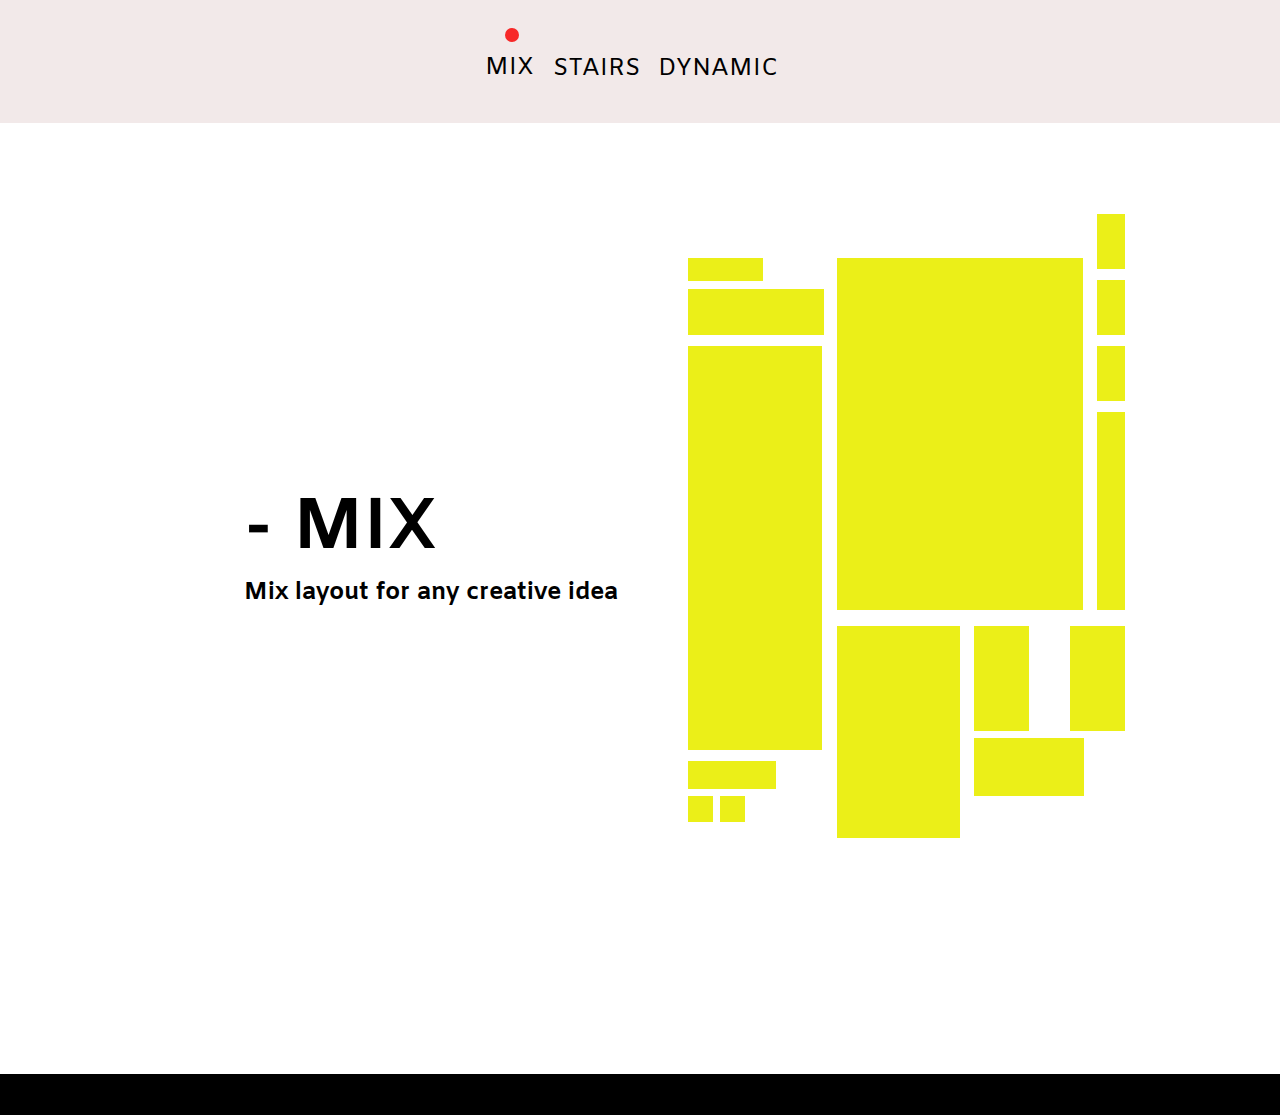
<file: index.html>
<!DOCTYPE html>
<html>

<head>
    <link rel="preconnect" href="https://fonts.googleapis.com/%22%3E">
    <link rel="preconnect" href="https://fonts.gstatic.com/" crossorigin>
    <link href="https://fonts.googleapis.com/css2?family=Amiko&display=swap" rel="stylesheet">
    <link rel="stylesheet" href="css/style.css">

</head>

<body>
    <header id="header1">
        <nav>
            <ul>
                <li>
                    <a href="#" alt="MIX">
                        <span class="RedQ"></span>
                        MIX
                    </a>
                </li>
                <li>
                    <a href="layout2.html" alt="STAIRS">
                        STAIRS
                    </a>
                </li>
                <li>
                    <a href="layout3.html" alt="DYNAMIC">
                        DYNAMIC
                    </a>
                </li>
            </ul>
        </nav>
    </header>
    <main>
        <div id="BigBox">
            <section id="Req1"></section>
            <section id="Req2"></section>
            <section id="Req3"></section>
            <section id="Req4"></section>
            <section id="Req5"></section>
            <section id="Req6"></section>
            <section id="Req7"></section>
            <section id="Req8"></section>
            <section id="Req9"></section>
            <section id="Req10"></section>
            <section id="Req11"></section>
            <section id="Req12"></section>
            <section id="Req13"></section>
            <section id="Req14"></section>
            <section id="Req15"></section>
        </div>
        <h1>- MIX</h1>
        <span>Mix layout for any creative idea</span>
    </main>
    <footer>
    </footer>
</body>

</html>
</file>
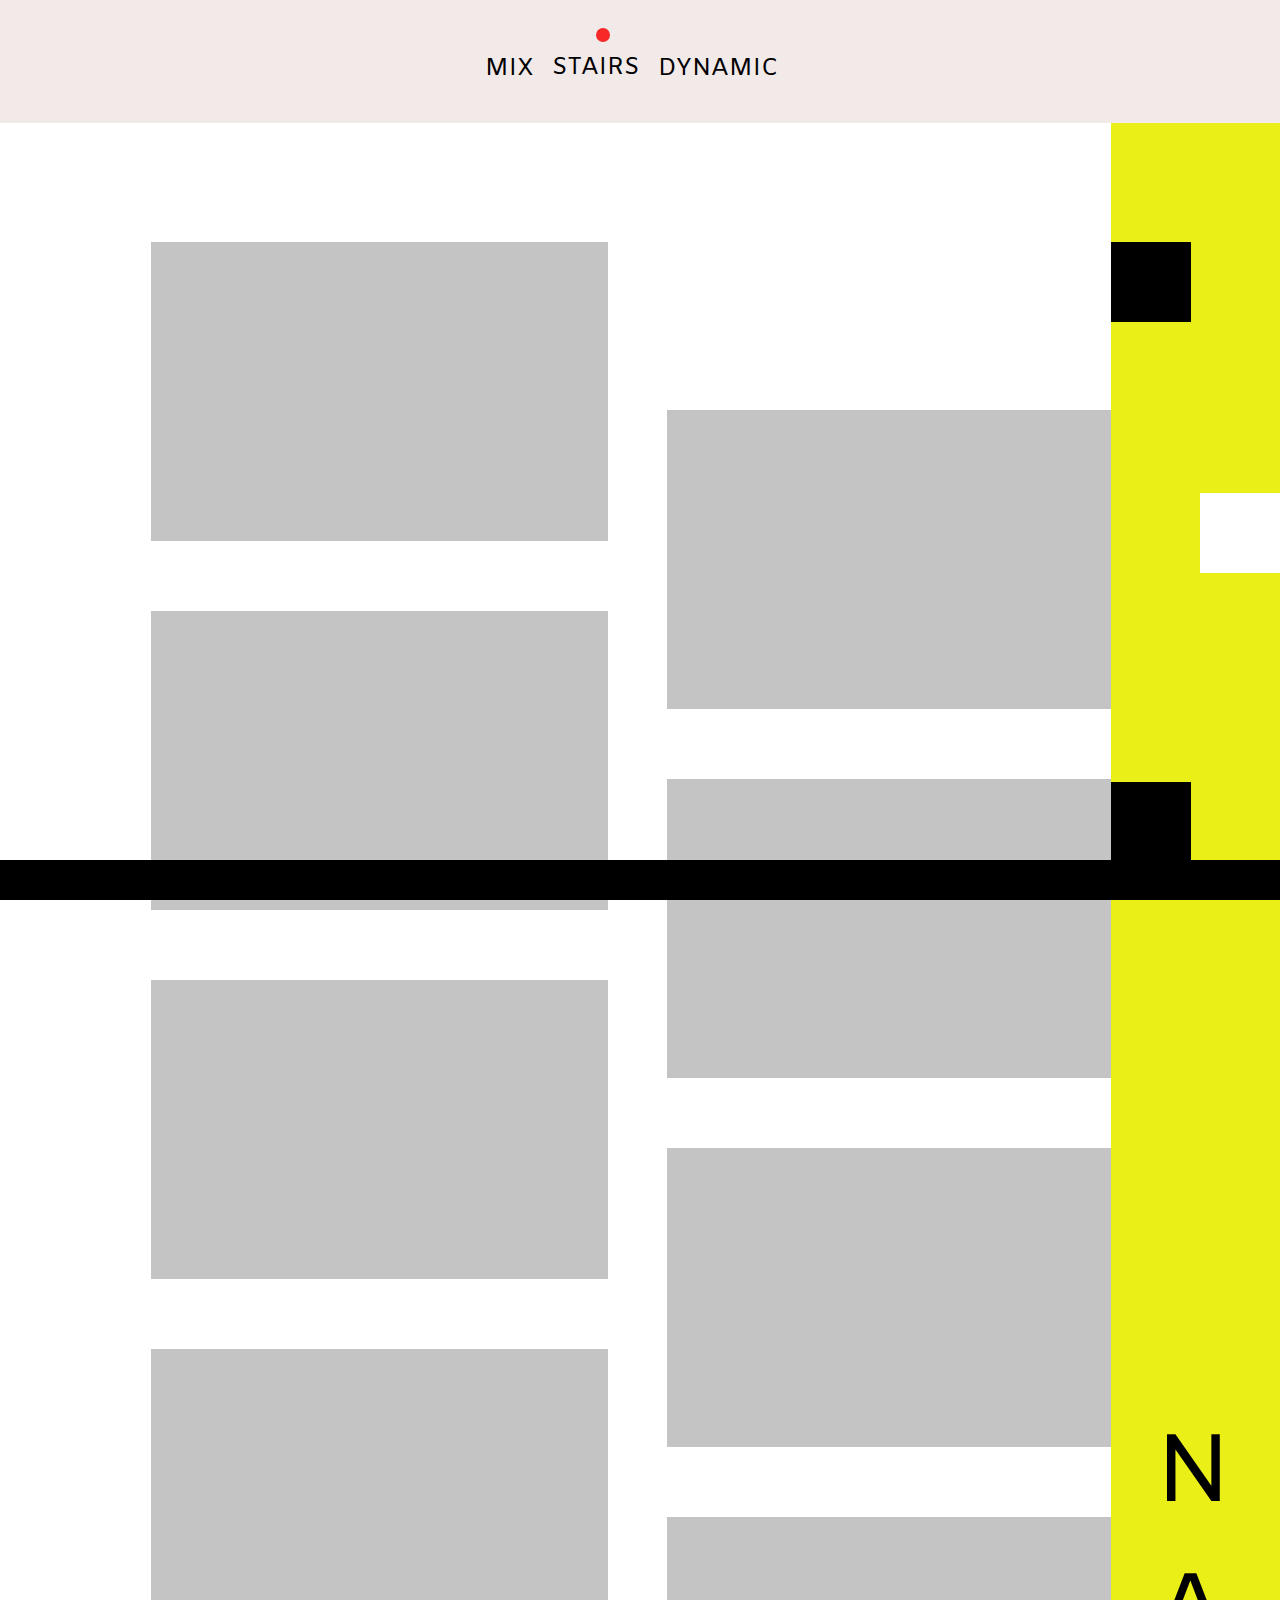
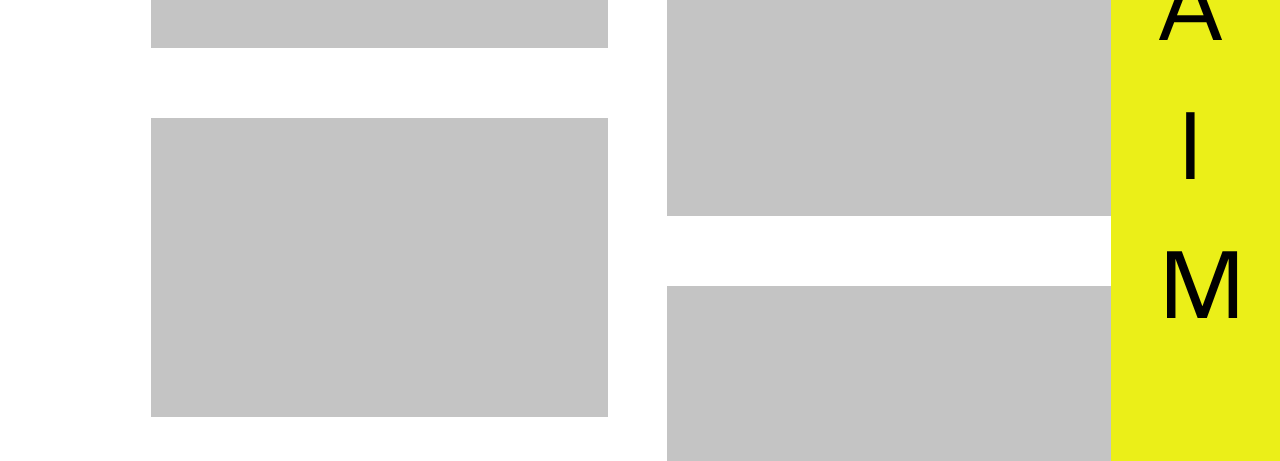
<file: layout2.html>
<!DOCTYPE html>
<html>

<head>
    <link rel="preconnect" href="https://fonts.googleapis.com/%22%3E">
    <link rel="preconnect" href="https://fonts.gstatic.com/" crossorigin>
    <link href="https://fonts.googleapis.com/css2?family=Amiko&display=swap" rel="stylesheet">
    <link rel="stylesheet" href="css/style.css">

</head>

<body>
    <header id="header2">
        <nav>
            <ul>
                <li>
                    <a href="index.html" alt="MIX">MIX</a>
                </li>
                <li>
                    <a href="layout2.html" alt="STAIRS">
                        <span class="RedQ2"></span>
                        STAIRS</a>
                </li>
                <li>
                    <a href="layout3.html" alt="DYNAMIC">DYNAMIC</a>
                </li>
            </ul>
        </nav>
    </header>
    <main id="main2">
        <div id="BigBox2">
            <section id="Box1"></section>
            <section id="Box2"></section>
            <section id="Box3"></section>
            <section id="Box4"></section>
            <section id="Box5"></section>
        </div>
        <div id="BigBox3">
            <section id="Box6"></section>
            <section id="Box7"></section>
            <section id="Box8"></section>
            <section id="Box9"></section>
            <section id="Box10"></section>
        </div>
        <div id="yellowbox">
            <section id="ybox1"></section>
            <section id="ybox2"></section>
            <section id="ybox3"></section>
            <ul>
                <li>
                    <a href="https://en.wikipedia.org/wiki/Naruto" alt="MIX">N</a>

                </li>
                <li>
                    <a href="https://en.wikipedia.org/wiki/Arma_3" alt="MIX">A</a>

                </li>
                <li>
                    <a href="https://en.wikipedia.org/wiki/IPhone" alt="MIX">I</a>

                </li>
                <li>
                    <a href="https://en.wikipedia.org/wiki/File:Mangekyou_Sharingan_Sasuke_(Eternal).svg"
                        alt="MIX">M</a>
                </li>
            </ul>
        </div>
    </main>
    <footer class="footer2">
    </footer>
</body>

</html>
</file>
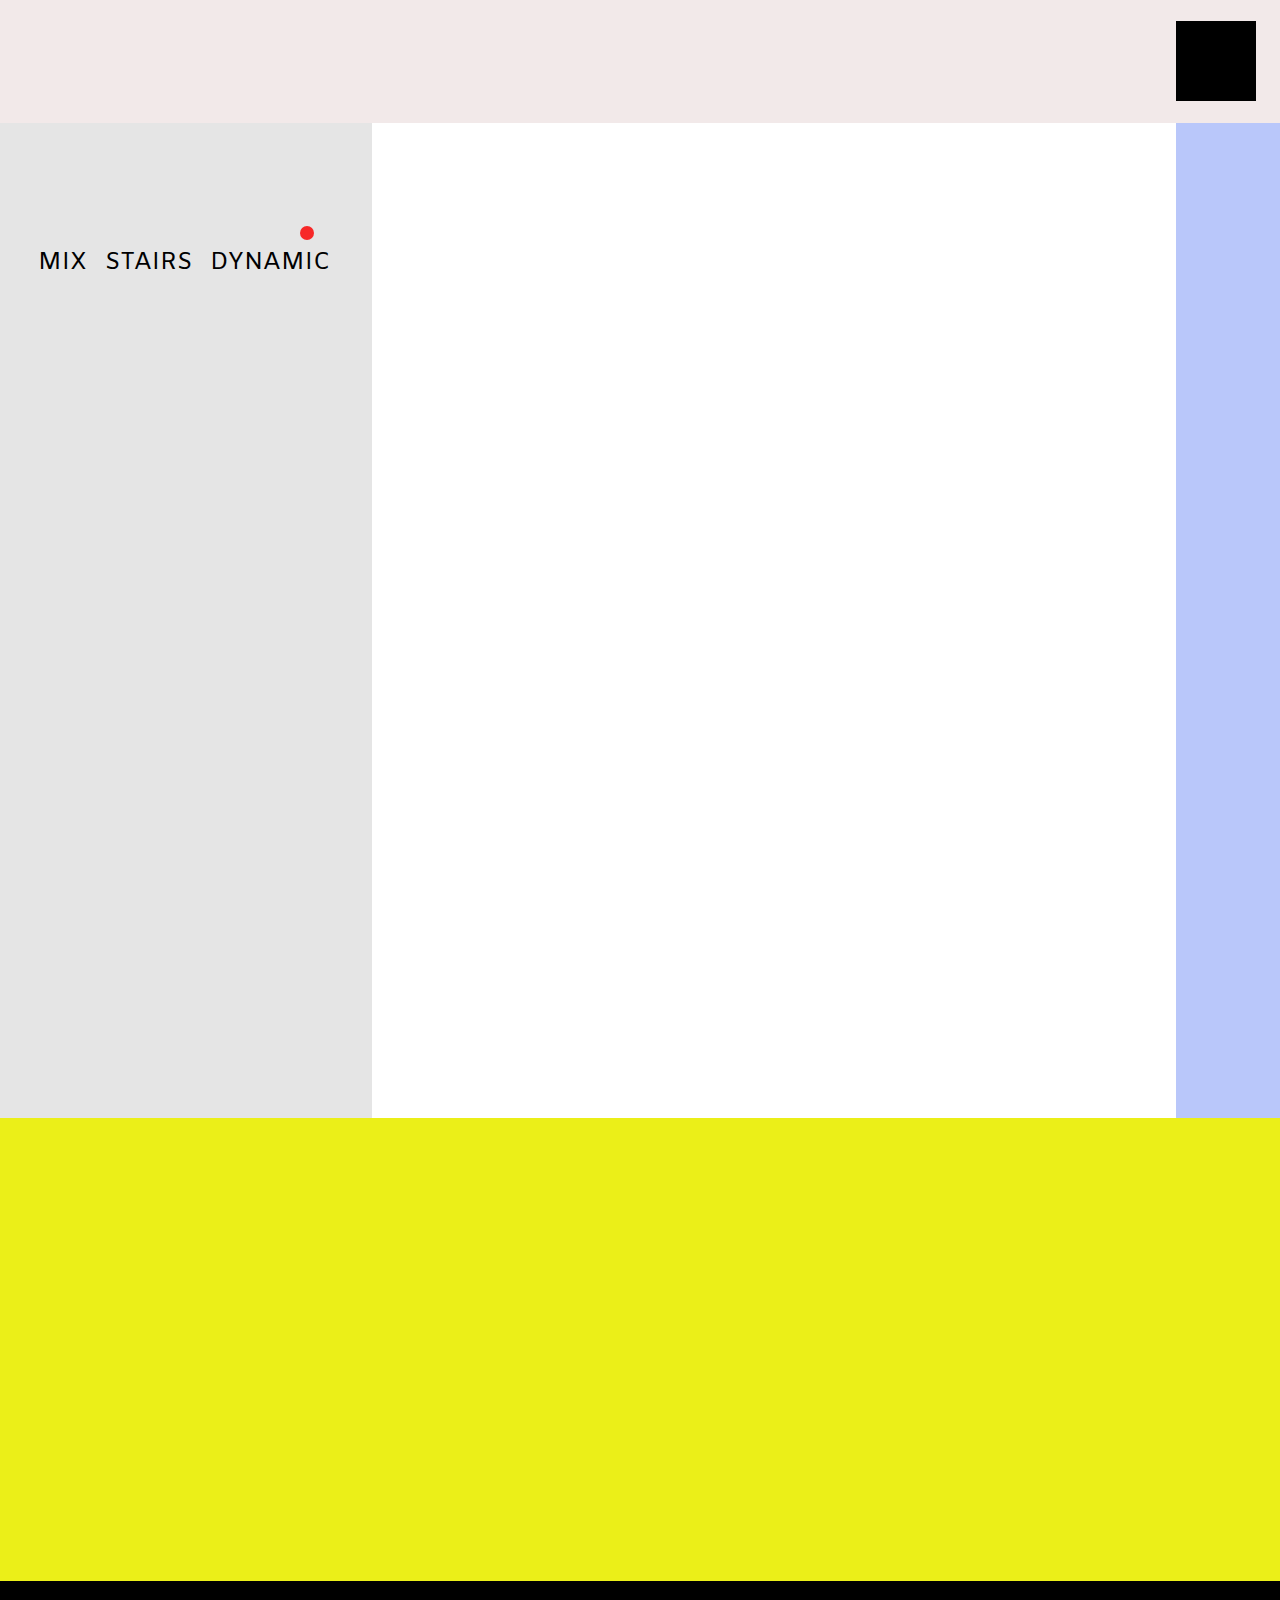
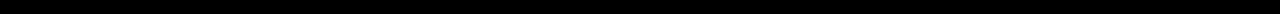
<file: layout3.html>
<!DOCTYPE html>
<html>

<head>
    <link rel="preconnect" href="https://fonts.googleapis.com/%22%3E">
    <link rel="preconnect" href="https://fonts.gstatic.com/" crossorigin>
    <link href="https://fonts.googleapis.com/css2?family=Amiko&display=swap" rel="stylesheet">
    <link rel="stylesheet" href="css/style.css">
    <meta name="viewport" content="width=device-width, initial-scale=1">
    
</head>

<body>
    <div id="container">
        <header id="header3">
        </header>
        <main id="main3">
            <section class="grayBox3">
                <nav>
                    <ul>
                        <li><a href="index.html">MIX</a></li>
                        <li><a href="layout2.html">STAIRS</a></li>
                        <li><a href="layout3.html"><span class="RedQ3"></span>
                            DYNAMIC  
                        </a></li>
                    </ul>
                </nav>  
            </section>
            </section>
            <section id="BlackBox"></section>
            <section id="Game"></section>
            <section class="BlueBox"></section>
            <section class="Layout3Yellowbox"></section>
            <footer id="footer3">
            </footer>
        </main>
    </div>
    <script src="js/JavaScript.js"></script>
</body>

</html>
</file>
<file: css/style.css>
* {
  margin: 0;
  padding: 0;

}

header,
main,
footer,
nav,
aside,
section {
  display: block;
}

main {
  height: 860px;
}
#header1 {
  width: 100%;
  height: 123px;
  background-color: #F2E9E9;
}


.container.zoomed {
  transform: scale(1.5);
}

#header1 ul li:nth-child(2) a:hover,
#header1 ul li:nth-child(3) a:hover {
  color: red;
}
#header1 ul li:nth-child(2) ,
#header1 ul li:nth-child(3) {
  margin-top: 52px;
}


.RedQ {
  margin-top: 27px;
  margin-left: 40%;
  display: inline-block;
  width: 14px;
  height: 14px;
  border-radius: 50px;
  margin-right: -20px;
  background-color: #F72828;

}

.RedQ2 {
  margin-top: 27px;
  margin-left: 50%;
  display: inline-block;
  width: 14px;
  height: 14px;
  border-radius: 50px;
  background-color: #F72828;
  margin-right: -20px;

}

header ul {
  display: flex;
  flex-direction: row;
  justify-content: center;
  align-items: center;
}

li {
  height: 33px;
  font-family: 'Amiko';
  font-style: normal;
  font-weight: 400;
  font-size: 24px;
  line-height: 32px;
  margin-right: 18px;
  display: flex;
  align-items: center;
}

a {
  text-decoration: none;
  color: black;
}

footer {
  width: 100%;
  height: 41px;
  background: #000000;
}

h1 {
  margin-top: 267px;
  margin-left: 244px;
  font-family: 'Amiko';
  font-style: normal;
  font-weight: 700;
  font-size: 72px;
  line-height: 96px;
  color: #000000;

}

span {
  margin-top: 20px;
  margin-left: 244px;
  font-family: 'Amiko';
  font-style: normal;
  font-weight: 700;
  font-size: 24px;
  line-height: 32px;
  color: #000000;
}

#BigBox {
  display: flex;
  position: relative;
  margin-left: 688px;
  margin-top: 91px;
}

#BigBox>#Req1 {
  position: absolute;
  height: 23px;
  width: 75px;
  top: 44px;
  background-color: #EBEF18;
}

#BigBox>#Req2 {
  position: absolute;
  height: 46px;
  width: 136px;
  top: 75px;
  background-color: #EBEF18;
}

#BigBox>#Req3 {
  position: absolute;
  height: 404px;
  width: 134px;
  top: 132px;
  background-color: #EBEF18;
}

#BigBox>#Req4 {
  position: absolute;
  width: 88px;
  height: 28px;
  top: 547px;
  background-color: #EBEF18;
}

#BigBox>#Req5 {
  position: absolute;
  width: 25px;
  height: 26px;
  top: 582px;
  background-color: #EBEF18;
}

#BigBox>#Req6 {
  position: absolute;
  width: 25px;
  height: 26px;
  top: 582px;
  left: 32px;
  background-color: #EBEF18;
}

#BigBox>#Req7 {
  position: absolute;
  height: 352px;
  width: 246px;
  left: 149px;
  top: 44px;
  background-color: #EBEF18;

}

#BigBox>#Req8 {
  position: absolute;
  height: 212px;
  width: 123px;
  left: 149px;
  top: 412px;
  border-radius: 0px;
  background-color: #EBEF18;

}

#BigBox>#Req9 {
  position: absolute;
  height: 105px;
  width: 55px;
  left: 286px;
  top: 412px;
  border-radius: 0px;
  background-color: #EBEF18;

}

#BigBox>#Req10 {
  position: absolute;
  height: 58px;
  width: 110px;
  left: 286px;
  top: 524px;
  border-radius: 0px;
  background-color: #EBEF18;


}

#BigBox>#Req11 {
  position: absolute;
  height: 55px;
  width: 28px;
  left: 409px;
  border-radius: 0px;
  background-color: #EBEF18;

}

#BigBox>#Req12 {
  position: absolute;
  height: 55px;
  width: 28px;
  left: 409px;
  top: 66px;
  border-radius: 0px;
  background-color: #EBEF18;

}

#BigBox>#Req13 {
  position: absolute;
  height: 55px;
  width: 28px;
  left: 409px;
  top: 132px;
  border-radius: 0px;
  background-color: #EBEF18;

}

#BigBox>#Req14 {
  position: absolute;
  height: 198px;
  width: 28px;
  left: 409px;
  top: 198px;
  border-radius: 0px;
  background-color: #EBEF18;

}

#BigBox>#Req15 {
  position: absolute;
  height: 105px;
  width: 55px;
  left: 382px;
  top: 412px;
  border-radius: 0px;
  background-color: #EBEF18;

}
@media(max-width:1000px)
{
  #header1 {
    width: 120%;
   
  }
  #BigBox {
    display: flex;
    position: relative;
    margin-left: 650px;
    margin-top: 91px;
  }
  footer {
    width: 120%;
    height: 41px;
    background: #000000;
  }
  .RedQ {
    display: inline-block;
    width: 14px;
    height: 14px;
    border-radius: 50px;
    background-color: #F72828;
  
  }





}

#header2 {
  width: 100%;
  height: 123px;
  background-color: #F2E9E9;
}
#header2 ul li:nth-child(1) ,
#header2 ul li:nth-child(3) {
  margin-top: 52px;
}
#header2 ul li:nth-child(1) a:hover,
#header2 ul li:nth-child(3) a:hover {
  color: red;
}

#BigBox2 {
  display: flex;
  justify-content: center;
  position: relative;
  margin-left: 151px;
  margin-top: 119px;
}

#BigBox2>#Box1 {
  position: absolute;
  height: 299px;
  width: 457px;
  left: 0px;
  top: 0px;
  border-radius: 0px;

  background-color: #C4C4C4;
}

#BigBox2>#Box2 {
  position: absolute;
  height: 299px;
  width: 457px;
  left: 0px;
  top: 369px;
  border-radius: 0px;
  background-color: #C4C4C4;
}

#BigBox2>#Box3 {
  position: absolute;
  height: 299px;
  width: 457px;
  left: 0px;
  top: 738px;
  border-radius: 0px;
  background-color: #C4C4C4;
}

#BigBox2>#Box4 {
  position: absolute;
  height: 299px;
  width: 457px;
  left: 0px;
  top: 1107px;
  border-radius: 0px;
  background-color: #C4C4C4;
}

#BigBox2>#Box5 {
  position: absolute;
  height: 299px;
  width: 457px;
  left: 0px;
  top: 1476px;
  border-radius: 0px;

  background-color: #C4C4C4;
}

#BigBox3 {
  display: flex;
  justify-content: center;
  position: relative;
  margin-left: 155px;

}

#BigBox3>#Box6 {
  position: absolute;
  height: 299px;
  width: 457px;
  left: 512px;
  top: 168px;
  background-color: #C4C4C4;
}

#BigBox3>#Box7 {
  position: absolute;
  height: 299px;
  width: 457px;
  left: 512px;
  top: 537px;
  border-radius: 0px;

  background-color: #C4C4C4;
}

#BigBox3>#Box8 {
  position: absolute;
  height: 299px;
  width: 457px;
  left: 512px;
  top: 906px;
  border-radius: 0px;

  background-color: #C4C4C4;
}

#BigBox3>#Box9 {
  position: absolute;
  height: 299px;
  width: 457px;
  left: 512px;
  top: 1275px;
  border-radius: 0px;

  background-color: #C4C4C4;
}

#BigBox3>#Box10 {
  position: absolute;
  height: 175px;
  width: 457px;
  left: 512px;
  top: 1644px;
  border-radius: 0px;

  background-color: #C4C4C4;
}


#main2 {
  height: 1819px;
}

#yellowbox {
  position: absolute;
  width: 169px;
  height: 1938px;
  right: 0;
  top: 123px;
  background-color: #EBEF18;

}

#yellowbox #ybox1 {
  position: absolute;
  height: 80px;
  width: 80px;
  left: 0;
  top: 119px;
  background-color: #000000;
}

#yellowbox #ybox2 {
  position: absolute;
  height: 80px;
  width: 80px;
  right: 0;
  top: 370px;
  border-radius: 0px;
  background-color: #FFFFFF;
}

#yellowbox #ybox3 {
  position: absolute;
  height: 80px;
  width: 80px;
  left: 0px;
  top: 659px;
  border-radius: 0px;
  background-color: #000000;
}

#yellowbox ul {

  position: absolute;
  height: 641px;
  width: 81px;
  left: 44px;
  top: 1240px;
  list-style-type: none;

}

#yellowbox li {
  margin-bottom: 10px;
  text-align: center;
  font-family: 'Amiko';
  font-style: normal;
  font-weight: 400;
  font-size: 96px;
  line-height: 128px;
  text-align: center;
  padding-top: 96px;

}

#yellowbox li:nth-child(3) {
  margin-left: 20px;
}


body {
  margin: 0;
  padding: 0;
}


.footer2 {
  position: fixed;
  height: 40px;
  width: 100%;
  bottom: 0;
}

@media(max-width:1000px)
{
  #header2 {
    width: 120%;
    height: 123px;
    background-color: #F2E9E9;
  }
  #yellowbox {
    position: absolute;
    width: 169px;
    height: 1938px;
    top: 123px;
    right:-200px;

    background-color: #EBEF18;
    
  }
  #BigBox2 {
    display: flex;
    justify-content: center;
    position: relative;
    margin-left: 50px;
    margin-top: 119px;
  }
  #BigBox3 {
    display: flex;
    justify-content: center;
    position: relative;
    margin-left: 30px;
  
  }
  .RedQ2 {
    margin-top: 34px;
    display: inline-block;
    width: 14px;
    height: 14px;
    border-radius: 50px;
    background-color: #F72828;
  
  }
  #header2 ul li:nth-child(1) ,
#header2 ul li:nth-child(3) {
  margin-top: 60px;
}

}



#container {
  min-height: 100vh;
  display: flex;
  flex-direction: column;
}

#main3 {
  flex: 1;
}

#footer3 {
  height: 41px;
  width: 100%;
  margin-top: 1450px;
}


.grayBox3 {
  position: absolute;
  height: 995px;
  width: 372px;
  left: 0px;
  top: 123px;
  border-radius: 0px;
  background-color: #E5E5E5;

}

.grayBox3 ul {
  position: absolute;
  left: 38px;
  top: 123px;
  display: flex;
  flex-direction: row;
}
.grayBox3 ul li:nth-child(1):hover a,
.grayBox3 ul li:nth-child(2):hover a {
  color: red;
}

.Layout3Yellowbox {
  position: absolute;
  height: 463px;
  width: 100%;
  left: 0px;
  top: 1118px;
  border-radius: 0px;
  background: #EBEF18;



}

.BlueBox {
  position: absolute;
  height: 995px;
  width: 104px;
  left: calc(100% - 104px);
  top: 123px;
  border-radius: 0px;
  background-color: #1847EF4D;
}

#BlackBox {
  position: absolute;
  height: 80px;
  width: 80px;
  right: 24px;
  top: 21px;
  border-radius: 0px;
  background-color: #000000;
}


.RedQ3 {
  position: absolute;
  height: 14px;
  width: 14px;
  top: -40px;
  border-radius: 50px;
  left: 18px;

  background-color: #F72828;

}
#header3 {
  width: 100%;
  height: 123px;
  background-color: #F2E9E9;
}
@media(max-width:1000px)
{
  #container {
    width: 100%;
    height: 1292px;
    display: flex;
    flex-direction: column;
  }
  
  #header3 {
    width: 100%;
    height: 123px;
    background-color: #F2E9E9;
  }
  .grayBox3{
    position: absolute;
    height: 105px;
    width: 100%;
    left: 0px;
    top: 123px;
    background-color: #E5E5E5;
  }
  .grayBox3 ul {
    position: absolute;
    top: 45px;
    display: flex;
    flex-direction: row;
    left: 50%;
    transform: translateX(-50%);
  }
  .RedQ3 {
    position: absolute;
    height: 14px;
    width: 14px;
    border-radius: 50px;
    left: 20px;
    background-color: #F72828;
    transform: translateX(-20%);
  }
  #footer3 {
    height: 41px;
    width: 100%;
    margin-top: 1450px;
    bottom: 0;
  }
  
  .BlueBox {
   display: none;
  }
}
</file>
